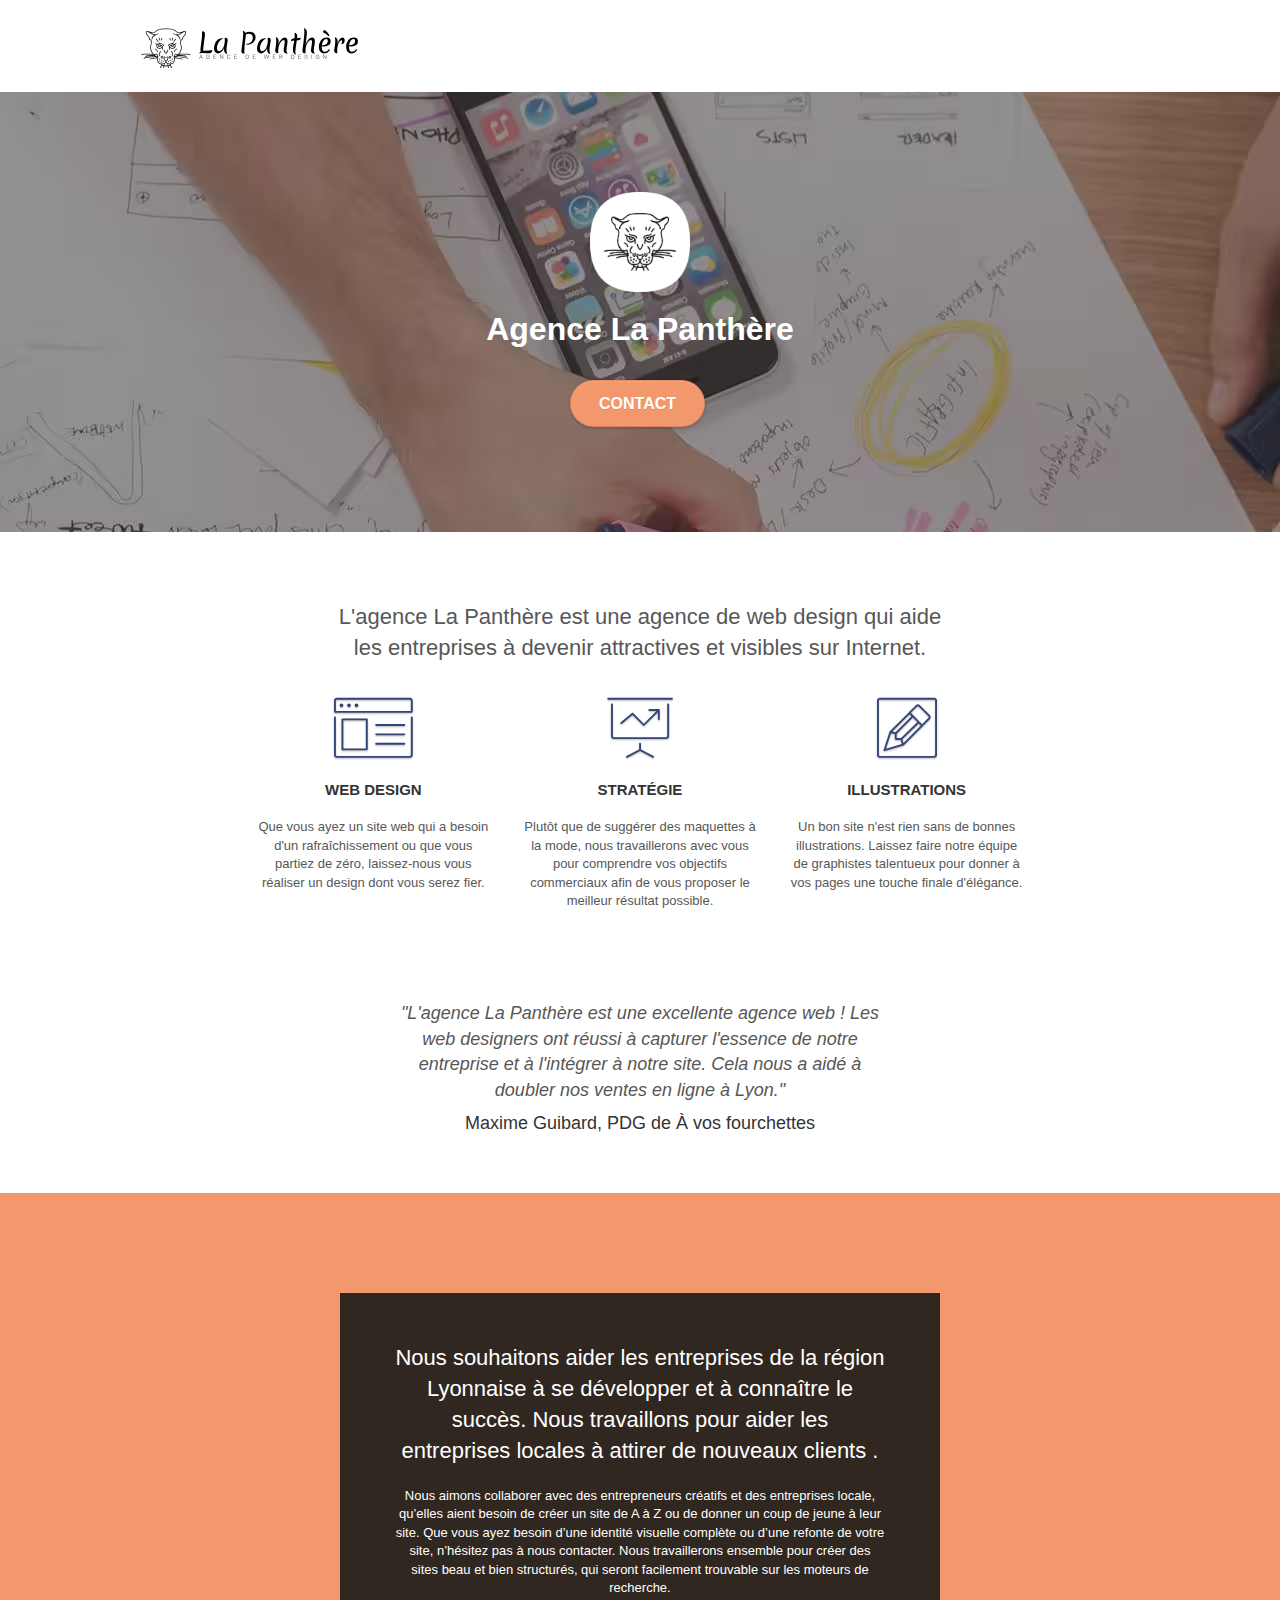
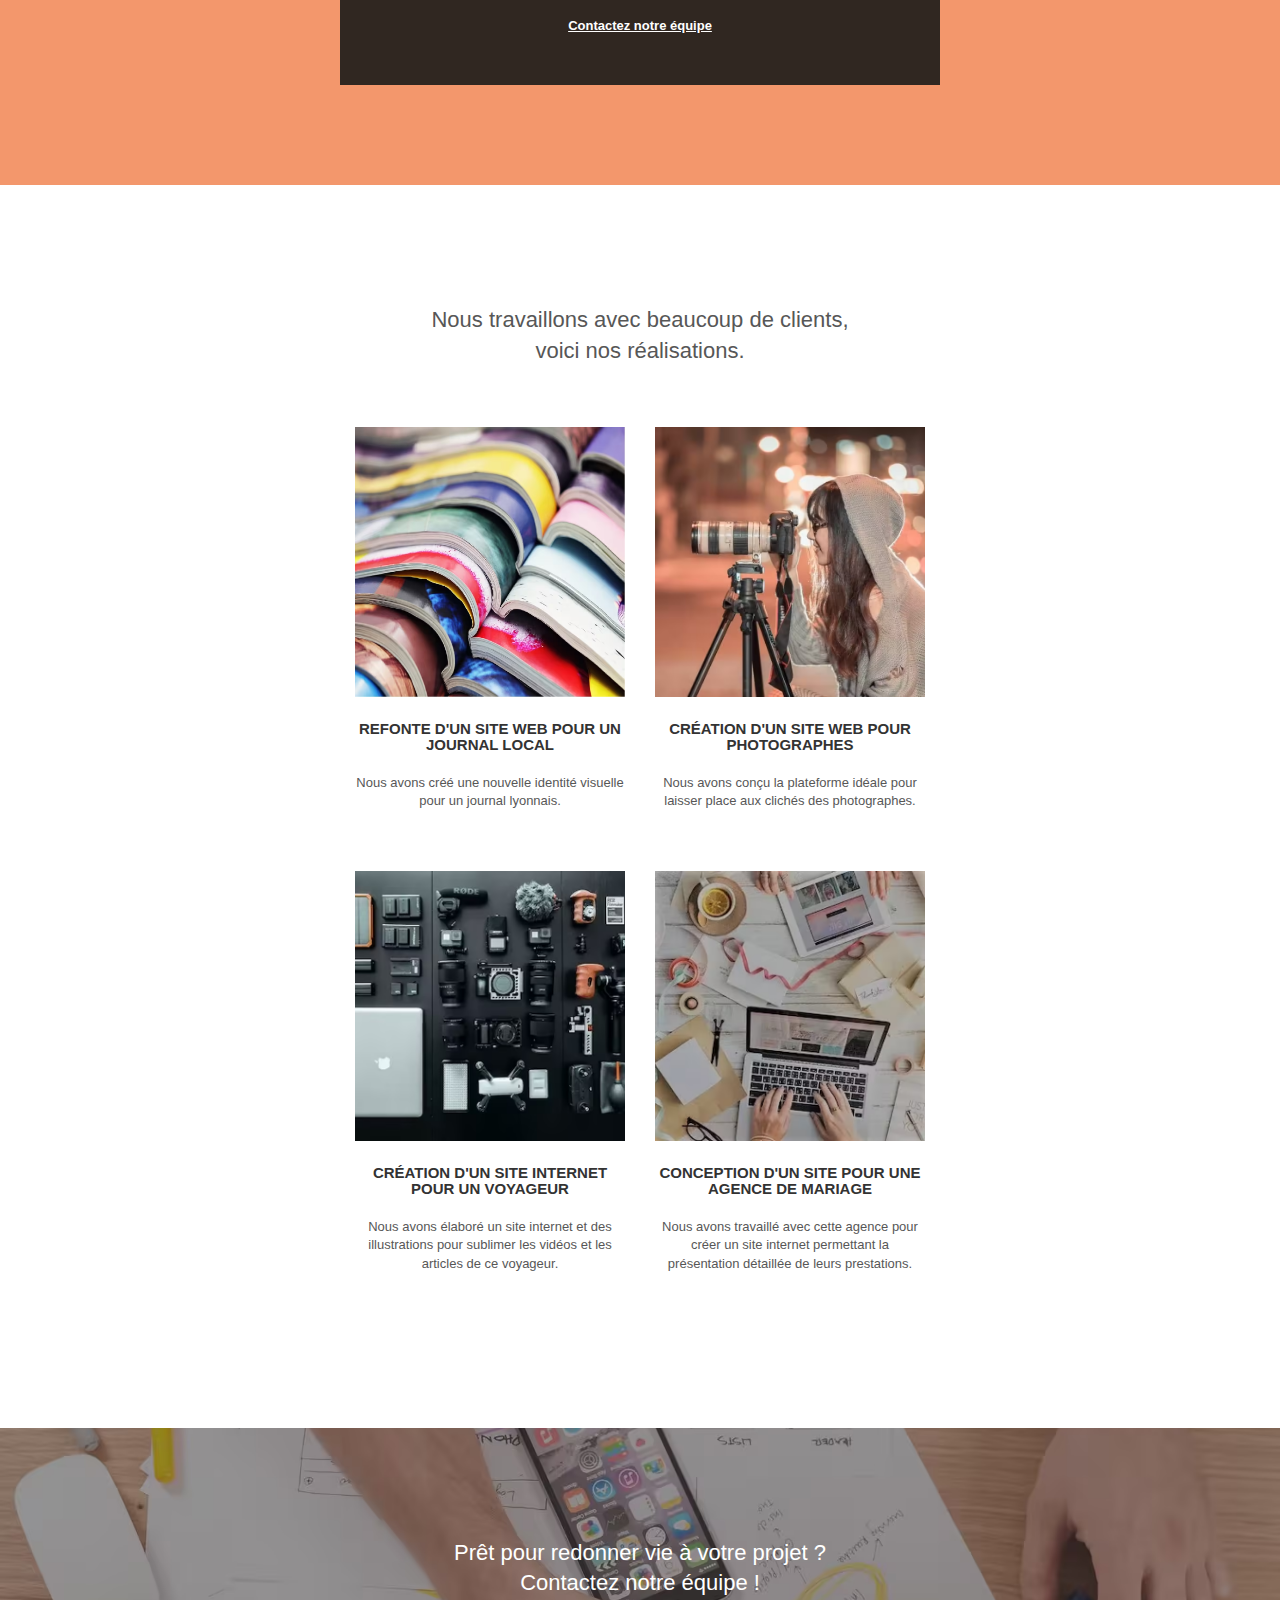
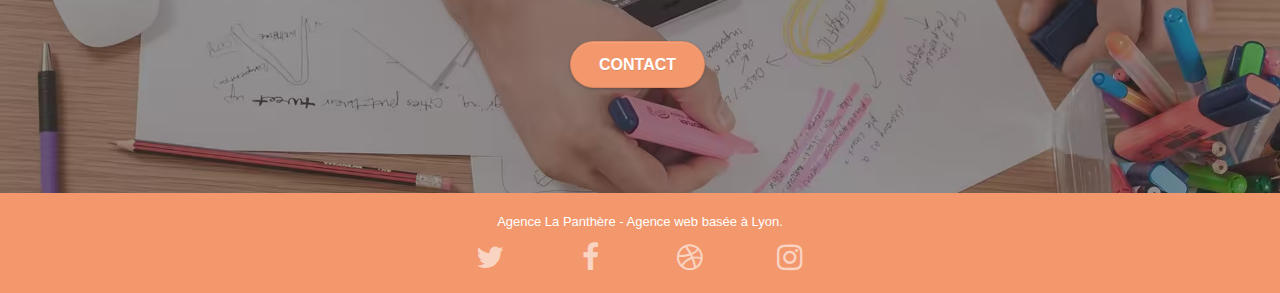
<file: index.html>
<!doctype html>
<html lang="FR">
<head>
    <meta charset="utf-8">
    <meta name="description" content="La Panthere est une agence de web design situé à Lyon. Elle aide les entreprises à devenir attractives et visibles sur internet en proposant des solutions digitales, elle conçoit des maquettes de site web selon la demande du client, élabore des stratégie web">
    <meta name="viewport" content="width=device-width, initial-scale=1.0, viewport-fit=cover">
    <link rel="shortcut icon" type="image/png" href="favicon.jpg">
    
	<link rel="stylesheet" type="text/css" href="./css/bootstrap.css">
	<link rel="stylesheet" type="text/css" href="style.css">
	<link rel="stylesheet" type="text/css" href="./css/font-awesome.css">
	<link rel="stylesheet" type="text/css" href="./css/et-line.css">
	
    
	<script src="./js/jquery-2.1.0.js" defer></script>
	<script src="./js/bootstrap.js" defer></script>
	<script src="./js/blocs.js" defer></script>
	<script src="./js/jquery.touchSwipe.js" defer></script>
	<script src="./js/gmaps.js" defer></script>

    <title>La Panthère</title>

    
<!-- Analytics -->
 
<!-- Analytics END -->
    
</head>
<body>
<!-- Principal conteneur -->
<div class="page-container">
<header>
<!-- bloc-0 -->
<div class="bloc bgc-white l-bloc " id="bloc-0">
	<div class="container bloc-sm">

		<nav class="navbar row">
			<div class="navbar-header">
				<a class="navbar-brand" href="index.html"><img src="img/agence-la-panthere-monochrome.svg" alt="Image d'une feuille sur un bureau" height="40" /></a>
				<button id="nav-toggle" type="button" class="ui-navbar-toggle navbar-toggle" data-toggle="collapse" data-target=".navbar-1">
					<span class="sr-only">Toggle navigation</span><span class="icon-bar"></span><span class="icon-bar"></span><span class="icon-bar"></span>
				</button>
			</div>
		</nav>
	</div>
</div>
</header>
<!-- bloc-0 END -->

<!-- bloc-1-presentation -->
<main>
<div class="bloc bgc-dark-slate-blue bg-banniere d-bloc bg-t-edge bloc-bg-texture b-parallax" id="bloc-1-hero">
	<div class="container bloc-lg">
		<div class="row tight-width-whitespace">
			<div class="col-sm-12">
				<img src="img/logo.avif" class="center-block image-resize-mode" width="100" alt="Logo de l'agence La Panthere" />
				<h1 class="text-center hero-bloc-text ltc-white ">
					Agence La Panthère
				</h1>
				<div class="text-center">
					<a href="page2.html" class="btn btn-lg btn-clean btn-rd cta-hero btn-atomic-tangerine" id="cta-hero">Contact</a>
				</div>
			</div>
		</div>
	</div>
</div>
</main>
<!-- bloc-1-presentation END -->

<!-- bloc-2-services -->
<article>
<section class="bloc bgc-white l-bloc" id="bloc-2-services">
	<div class="container bloc-md">
		<div class="row">
			<div class="col-sm-12 text-center">
				<h2 class="text-center">L'agence La Panthère est une agence de web design qui aide<br> les entreprises à devenir attractives et visibles sur Internet. </h2>
			</div>
		</div>
		<div class="row voffset-lg med-width-whitespace">
			<div class="col-sm-4">
				<div class="text-center">
					<span class="et-icon-browser sm-shadow icon-dark-slate-blue icons icon-lg"></span>
				</div>
				<h3 class="mg-md text-center">
					Web design
				</h3>
				<p class="text-center ">
					Que vous ayez un site web qui a besoin d'un rafraîchissement ou que vous partiez de zéro, laissez-nous vous réaliser un design dont vous serez fier.
				</p>
			</div>
			<div class="col-sm-4">
				<div class="text-center">
					<span class="et-icon-presentation sm-shadow icon-dark-slate-blue icons icon-lg"></span>
				</div>
				<h3 class="mg-md text-center">
					Stratégie
				</h3>
				<p class="text-center ">
					Plutôt que de suggérer des maquettes à la mode, nous travaillerons avec vous pour comprendre vos objectifs commerciaux afin de vous proposer le meilleur résultat possible.<br>
				</p>
			</div>
			<div class="col-sm-4">
				<div class="text-center">
					<span class="et-icon-edit sm-shadow icon-dark-slate-blue icons icon-lg"></span>
				</div>
				<h3 class="mg-md text-center">
					Illustrations
				</h3>
				<p class="text-center ">
					Un bon site n'est rien sans de bonnes illustrations. Laissez faire notre équipe de graphistes talentueux pour donner à vos pages une touche finale d'élégance.
				</p>
			</div>
		</div>
		<div class="row voffset-lg voffset">
			<div class="col-xs-12 col-md-8 col-md-offset-2 text-center">
				<p class="text-center fontP"><i>"L'agence La Panthère est une excellente agence web ! Les<br>web designers ont réussi à capturer l'essence de notre<br> entreprise et à l'intégrer à notre site. Cela nous a aidé à<br>doubler nos ventes en ligne à Lyon."</i></p>
				<h4 class="fontT">Maxime Guibard, PDG de À vos fourchettes</h4>
			</div>
		</div>
	</div>
</section>
<!-- bloc-2-services END -->

<!-- bloc-3-what-i-do -->
<section class="bloc tc-white bgc-atomic-tangerine bg-presentation d-bloc bloc-bg-texture b-parallax" id="bloc-3-what-i-do">
	<div class="container bloc-lg">
		<div class="row tight-width-whitespace black-background">
			<div class="col-sm-12">
				<h2 class="mg-md text-center ltc-white">
					Nous souhaitons aider les entreprises de la région Lyonnaise à se développer et à connaître le succès. Nous travaillons pour aider les entreprises locales à attirer de nouveaux clients .<br>
				</h2>
				<p class="text-center white">
					Nous aimons collaborer avec des entrepreneurs créatifs et des entreprises locale, qu’elles aient besoin de créer un site de A à Z ou de donner un coup de jeune à leur site. Que vous ayez besoin d’une identité visuelle complète ou d’une refonte de votre site, n’hésitez pas à nous contacter. Nous travaillerons ensemble pour créer des sites beau et bien structurés, qui seront facilement trouvable sur les moteurs de recherche. <br><br><a class="ltc-white bold-link" href="page2.html">Contactez notre équipe</a><br>
				</p>
			</div>
		</div>
	</div>
</section>
<!-- bloc-3-what-i-do END -->

<!-- bloc-4-portfolio -->
<section class="bloc bgc-white  bg-repeat l-bloc" id="bloc-4-portfolio">
	<div class="container bloc-lg">
		<div class="row">
			<div class="col-sm-12 text-center">
				<h2>Nous travaillons avec beaucoup de clients,<br>voici nos réalisations.</h2>
			</div>
		</div>
		<div class="row tight-width-whitespace portfolio-row">
			<div class="col-sm-6">
				<a href="#" data-lightbox="img/1.avif" data-gallery-id="gallery-1" data-caption="Refonte d'un site web pour un journal local" data-frame="snapshot-lb"><img src="img/1.avif" alt="Image de la refonte d'un site web pour un journal local" class="img-responsive portfolio-thumb" /></a>
				<h3 class="mg-md text-center">
					Refonte d'un site web pour un journal local
				</h3>
				<p class="text-center">
					Nous avons créé une nouvelle identité visuelle pour un journal lyonnais.
				</p>
			</div>
			<div class="col-sm-6">
				<a href="#" data-lightbox="img/2.avif" data-gallery-id="gallery-1" data-caption="Création d'un site web pour photographes" data-frame="snapshot-lb"><img src="img/2.avif" class="img-responsive portfolio-thumb" alt="Image de la création d'un site web pour photographes" /></a>
				<h3 class="mg-md text-center">
					Création d'un site web pour photographes
				</h3>
				<p class="text-center">
					Nous avons conçu la plateforme idéale pour laisser place aux clichés des photographes.
				</p>
			</div>
		</div>
		<div class="row tight-width-whitespace portfolio-row">
			<div class="col-sm-6">
				<a href="#" data-lightbox="img/3.avif" data-gallery-id="gallery-1" data-caption="Création d'un site internet pour un voyageur" data-frame="snapshot-lb"><img src="img/3.avif" class="img-responsive portfolio-thumb" alt="Image de la création d'un site web pour voyageur"/></a>
				<h3 class="mg-md text-center">
					Création d'un site internet pour un voyageur
				</h3>
				<p class="text-center">
					Nous avons élaboré un site internet et des illustrations pour sublimer les vidéos et les articles de ce voyageur.
				</p>
			</div>
			<div class="col-sm-6">
				<a href="#" data-lightbox="img/4.avif" data-gallery-id="gallery-1" data-caption="Conception d'un site pour une agence de mariage" data-frame="snapshot-lb"><img src="img/4.avif" class="img-responsive portfolio-thumb" alt="Image de la création d'un site web pour agence de mariage" /></a>
				<h3 class="mg-md text-center">
					Conception d'un site pour une agence de mariage
				</h3>
				<p class="text-center">
					Nous avons travaillé avec cette agence pour créer un site internet permettant la présentation détaillée de leurs prestations.
				</p>
			</div>
		</div>
	</div>
</section>
<!-- bloc-4-portfolio END -->

<!-- bloc-5-cta -->
<section class="bloc bgc-dark-slate-blue bg-banniere d-bloc bloc-bg-texture" id="bloc-5-cta">
	<div class="container bloc-lg">
		<div class="row">
			<h2 class="mg-md text-center ltc-white">
				Prêt pour redonner vie à votre projet ?<br>Contactez notre équipe !
			</h2>
			<div class="col-sm-12 text-center">
				<a href="page2.html" class="btn btn-atomic-tangerine btn-clean btn-rd btn-lg cta-hero">Contact</a>
			</div>
		</div>
	</div>
</section>
</article>
<!-- bloc-5-cta END -->

<!-- Footer - bloc-8 -->
<footer class="bloc bgc-atomic-tangerine d-bloc" id="bloc-8">
	<div class="container bloc-sm">
		<div class="row">
			<div class="col-sm-12">
				<p class="text-center white">
					Agence La Panthère - Agence web basée à Lyon.<br>
				</p>
				<div class="row row-no-gutters social">
					<div class="col-sm-3">
						<div class="text-center">
							<a class="social" href="https://twitter.com/?lang=fr"><span class="fa fa-twitter icon-md" title="Twitter" ></span></a>
						</div>
					</div>
					<div class="col-sm-3">
						<div class="text-center">
							<a class="social" href="https://fr-fr.facebook.com/"><span class="fa fa-facebook icon-md" title="Facebook" ></span></a>
						</div>
					</div>
					<div class="col-sm-3">
						<div class="text-center">
							<a class="social" href="https://dribbble.com/"><span class="fa fa-dribbble icon-md" title="Dribbble" ></span></a>
						</div>
					</div>
					<div class="col-sm-3">
						<div class="text-center">
							<a class="social" href="https://www.instagram.com/"><span class="fa fa-instagram icon-md" title="Instagram" ></span></a>
						</div>
					</div>
				</div>
			</div>
		</div>
	</div>
</footer>
<!-- Footer - bloc-8 END -->

</div>
<!-- Principal conteneur END -->
    

</body>
</html>
</file>
<file: style.css>
body {
    margin: 0;
    padding: 0;
    background: #FFF;
    overflow-x: hidden;
    -webkit-font-smoothing: antialiased;
    -moz-osx-font-smoothing: grayscale;
}

a,
button {
    transition: all .3s ease-in-out;
    outline: none!important;
}

a:hover {
    text-decoration: none;
    cursor: pointer;
}

#page-loading-blocs-notifaction {
    position: fixed;
    top: 0;
    bottom: 0;
    width: 100%;
    z-index: 100000;
    background: #FFFFFF url("img/pageload-spinner.gif") no-repeat center center;
}

.bloc {
    width: 100%;
    clear: both;
    background: 50% 50% no-repeat;
    padding: 0 50px;
    -webkit-background-size: cover;
    -moz-background-size: cover;
    -o-background-size: cover;
    background-size: cover;
    position: relative;
}

.bloc .container {
    padding-left: 0;
    padding-right: 0;
}

.bloc-lg {
    padding: 100px 50px;
}

.bloc-md {
    padding: 50px;
}

.bloc-sm {
    padding: 20px 50px;
}

.bg-center,
.bg-l-edge,
.bg-r-edge,
.bg-t-edge,
.bg-b-edge,
.bg-tl-edge,
.bg-bl-edge,
.bg-tr-edge,
.bg-br-edge,
.bg-repeat {
    -webkit-background-size: auto!important;
    -moz-background-size: auto!important;
    -o-background-size: auto!important;
    background-size: auto!important;
}

.bg-repeat {
    background: repeat;
}

.bg-t-edge {
    background: top no-repeat;
}

.bloc-bg-texture::before {
    content: "";
    background-size: 2px 2px;
    position: absolute;
    top: 0;
    bottom: 0;
    left: 0;
    right: 0;
}

.texture-paper::before {
    background: url("img/texture-paper.png");
    background-size: 280px 280px;
}

.b-parallax {
    background-attachment: fixed;
}

.d-bloc {
    color: rgba(255, 255, 255, .7);
}

.d-bloc button:hover {
    color: rgba(255, 255, 255, .9);
}

.d-bloc .icon-round,
.d-bloc .icon-square,
.d-bloc .icon-rounded,
.d-bloc .icon-semi-rounded-a,
.d-bloc .icon-semi-rounded-b {
    border-color: rgba(255, 255, 255, .9);
}

.d-bloc .divider-h span {
    border-color: rgba(255, 255, 255, .2);
}

.d-bloc .a-btn,
.d-bloc .navbar a,
.d-bloc .navbar-brand,
.d-bloc a .icon-sm,
.d-bloc a .icon-md,
.d-bloc a .icon-lg,
.d-bloc a .icon-xl,
.d-bloc h1 a,
.d-bloc h2 a,
.d-bloc h3 a,
.d-bloc h4 a,
.d-bloc h5 a,
.d-bloc h6 a,
.d-bloc p a {
    color: rgba(255, 255, 255, .6);
}

.d-bloc .a-btn:hover,
.d-bloc .navbar a:hover,
.d-bloc .navbar-brand:hover,
.d-bloc a:hover .icon-sm,
.d-bloc a:hover .icon-md,
.d-bloc a:hover .icon-lg,
.d-bloc a:hover .icon-xl,
.d-bloc h1 a:hover,
.d-bloc h2 a:hover,
.d-bloc h3 a:hover,
.d-bloc h4 a:hover,
.d-bloc h5 a:hover,
.d-bloc h6 a:hover,
.d-bloc p a:hover {
    color: rgba(255, 255, 255, 1);
}

.d-bloc .navbar-toggle .icon-bar {
    background: rgba(255, 255, 255, 1);
}

.d-bloc .btn-wire,
.d-bloc .btn-wire:hover {
    color: rgba(255, 255, 255, 1);
    border-color: rgba(255, 255, 255, 1);
}

.d-bloc .panel {
    color: rgba(0, 0, 0, .5);
}

.d-bloc .panel button:hover {
    color: rgba(0, 0, 0, .7);
}

.d-bloc .panel icon {
    border-color: rgba(0, 0, 0, .7);
}

.d-bloc .panel .divider-h span {
    border-color: rgba(0, 0, 0, .1);
}

.d-bloc .panel .a-btn {
    color: rgba(0, 0, 0, .6);
}

.d-bloc .panel .a-btn:hover {
    color: rgba(0, 0, 0, 1);
}

.d-bloc .panel .btn-wire,
.d-bloc .panel .btn-wire:hover {
    color: rgba(0, 0, 0, .7);
    border-color: rgba(0, 0, 0, .3);
}

.d-bloc .panel,
.l-bloc {
    color: rgba(0, 0, 0, .5);
}

.d-bloc .panel button:hover,
.l-bloc button:hover {
    color: rgba(0, 0, 0, .7);
}

.l-bloc .icon-round,
.l-bloc .icon-square,
.l-bloc .icon-rounded,
.l-bloc .icon-semi-rounded-a,
.l-bloc .icon-semi-rounded-b {
    border-color: rgba(0, 0, 0, .7);
}

.d-bloc .panel .divider-h span,
.l-bloc .divider-h span {
    border-color: rgba(0, 0, 0, .1);
}

.d-bloc .panel .a-btn,
.l-bloc .a-btn,
.l-bloc .navbar a,
.l-bloc .navbar-brand,
.l-bloc a .icon-sm,
.l-bloc a .icon-md,
.l-bloc a .icon-lg,
.l-bloc a .icon-xl,
.l-bloc h1 a,
.l-bloc h2 a,
.l-bloc h3 a,
.l-bloc h4 a,
.l-bloc h5 a,
.l-bloc h6 a,
.l-bloc p a {
    color: rgba(0, 0, 0, .6);
}

.d-bloc .panel .a-btn:hover,
.l-bloc .a-btn:hover,
.l-bloc .navbar a:hover,
.l-bloc .navbar-brand:hover,
.l-bloc a:hover .icon-sm,
.l-bloc a:hover .icon-md,
.l-bloc a:hover .icon-lg,
.l-bloc a:hover .icon-xl,
.l-bloc h1 a:hover,
.l-bloc h2 a:hover,
.l-bloc h3 a:hover,
.l-bloc h4 a:hover,
.l-bloc h5 a:hover,
.l-bloc h6 a:hover,
.l-bloc p a:hover {
    color: rgba(0, 0, 0, 1);
}

.l-bloc .navbar-toggle .icon-bar {
    color: rgba(0, 0, 0, .6);
}

.d-bloc .panel .btn-wire,
.d-bloc .panel .btn-wire:hover,
.l-bloc .btn-wire,
.l-bloc .btn-wire:hover {
    color: rgba(0, 0, 0, .7);
    border-color: rgba(0, 0, 0, .3);
}

.voffset {
    margin-top: 30px;
}

.voffset-lg {
    margin-top: 80px;
}

.row-no-gutters {
    margin-right: 0;
    margin-left: 0;
}

.row.row-no-gutters > [class^="col-"],
.row.row-no-gutters > [class*=" col-"] {
    padding-right: 0;
    padding-left: 0;
}

#bloc-1-hero h1 {
    font-size: 32px;
    font-weight: 700;
}

.navbar {
    margin-bottom: 0;
    z-index: 1;
}

.navbar-brand {
    height: auto;
    padding: 3px 15px;
    font-size: 25px;
    font-weight: normal;
    font-weight: 600;
    line-height: 44px;
}

.navbar-brand img {
    max-height: 200px;
    margin: 0 5px 0 0;
    display: inline;
}

.navbar-brand img[src$=svg] {
    min-width: 100px;
}

.nav-center .navbar-brand img {
    margin: 0;
}

.navbar .nav {
    padding-top: 2px;
    margin-right: -16px;
    float: right;
    z-index: 1;
}

.nav > li {
    float: left;
    margin-top: 4px;
    font-size: 16px;
}

.navbar-nav .open .dropdown-menu > li > a {
    text-align: inherit;
}

.nav > li a:hover,
.nav > li a:focus {
    background: transparent;
}

.navbar-toggle {
    margin: 10px 10px 0 0;
    border: 0px;
}

.navbar-toggle:hover {
    background: transparent!important;
}

.navbar-toggle .icon-bar {
    background-color: rgba(0, 0, 0, .5);
    width: 26px;
}

.nav-invert .navbar .nav {
    float: left;
}

.nav-invert .navbar-header,
.nav-invert .navbar-brand {
    float: right;
    position: relative;
    z-index: 2;
}

@media (min-width: 768px) {
    .site-navigation {
        position: absolute;
        top: 50%;
        right: 20px;
        transform: translate(0, -50%);
        -webkit-transform: translateY(-50%);
    }
    .nav > li .dropdown-menu a,
    .nav > li .dropdown-menu a:hover {
        color: #484848;
    }
    .nav-invert .site-navigation {
        left: 0;
        right: 0;
    }
    .nav-center {
        text-align: center;
    }
    .nav-center .navbar-header {
        width: 100%;
    }
    .nav-center .navbar-header,
    .nav-center .navbar-brand,
    .nav-center .nav > li {
        float: none;
        display: inline-block;
    }
    .nav-center .site-navigation {
        position: relative;
        width: 100%;
        right: 0;
        margin-right: 0px;
        margin-top: 20px;
    }
    .nav-center.mini-nav .navbar-toggle {
        float: none;
        margin: 10px auto 0;
    }
}

.nav > li > .dropdown a {
    background: none!important;
    display: block;
    padding: 14px 15px;
}

nav .caret {
    margin: 0 5px;
}

.dropdown-menu .dropdown-menu {
    top: -8px;
    left: 100%;
}

.dropdown-menu .dropmenu-flow-right {
    top: 100%;
    left: 0;
    margin-left: -1px;
    border-top-left-radius: 0;
    border-top-right-radius: 0;
}

.dropdown-menu .dropdown span {
    border: 4px solid black;
    border-top-color: transparent;
    border-right-color: transparent;
    border-bottom-color: transparent;
    margin: 6px -5px 0 0!important;
    float: right;
}

.mg-md {
    margin-top: 10px;
    margin-bottom: 20px;
}

.mg-lg {
    margin-top: 10px;
    margin-bottom: 40px;
}

.btn {
    margin: 0 5px 5px 0;
}

.btn.pull-right {
    margin: 0 0 5px 5px;
}

.btn-d,
.btn-d:hover,
.btn-d:focus {
    color: #FFF;
    background: rgba(0, 0, 0, .3);
}

button {
    outline: none!important;
}

.btn-rd {
    border-radius: 40px;
}

.btn-clean {
    border: 1px solid rgba(0, 0, 0, .08);
    border-bottom-color: rgba(0, 0, 0, .1);
    text-shadow: 0 1px 0 rgba(0, 0, 1, .1);
    box-shadow: 0 1px 3px rgba(0, 0, 1, .25), inset 0 1px 0 0 rgba(255, 255, 255, .15);
}

.icon-md {
    font-size: 30px!important;
}

.icon-lg {
    font-size: 60px!important;
}

.sm-shadow {
    text-shadow: 0 1px 2px rgba(0, 0, 0, .3);
}

.panel-sq,
.panel-sq .panel-heading,
.panel-sq .panel-footer {
    border-radius: 0;
}

.panel-rd {
    border-radius: 30px;
}

.panel-rd .panel-heading {
    border-radius: 29px 29px 0 0;
}

.panel-rd .panel-footer {
    border-radius: 0 0 29px 29px;
}

.form-control {
    border-color: rgba(0, 0, 0, .1);
    box-shadow: none;
}

.scrollToTop {
    width: 40px;
    height: 40px;
    position: fixed;
    bottom: 20px;
    right: 20px;
    opacity: 0;
    z-index: 500;
    transition: all .3s ease-in-out;
}

.scrollToTop span {
    margin-top: 6px;
}

.showScrollTop {
    font-size: 14px;
    opacity: 1;
}

a[data-lightbox] {
    position: relative;
    display: block;
    text-align: center;
}

a[data-lightbox]:hover::before {
    content: "+";
    font-family: "HelveticaNeue-Light", "Helvetica Neue Light", "Helvetica Neue", Helvetica, Arial;
    font-size: 32px;
    width: 50px;
    height: 50px;
    margin-left: -25px;
    border-radius: 50%;
    background: rgba(0, 0, 0, .6);
    color: #FFF;
    font-weight: 100;
    z-index: 1;
    position: absolute;
    top: 50%;
    transform: translateY(-50%);
    -webkit-transform: translateY(-50%);
}

a[data-lightbox]:hover img {
    opacity: 0.6;
    -webkit-animation-fill-mode: none;
    animation-fill-mode: none;
}

#lightbox-modal {
    display: flex;
    align-items: center;
}

#lightbox-modal .modal-dialog {
    width: 90%;
    max-width: 900px;
    margin: 0 auto 0;
}

#lightbox-modal .modal-dialog img {
    max-height: 90vh;
    margin: 0 auto;
}

.lightbox-caption {
    padding: 20px;
    color: #FFF;
    background: rgba(0, 0, 0, .5);
    position: absolute;
    left: 15px;
    right: 15px;
    bottom: 5px;
}

.close-lightbox {
    color: #FFF;
    font-size: 30px;
    position: absolute;
    top: 20px;
    right: 20px;
    z-index: 20;
    background: rgba(0, 0, 0, .5);
    border: none;
    line-height: 30px;
    padding: 0 9px 5px;
    opacity: 0.3;
}

.close-lightbox:hover,
.next-lightbox:hover,
.prev-lightbox:hover {
    opacity: 1.0;
    color: #FFF;
}

.next-lightbox,
.prev-lightbox {
    font-size: 20px;
    color: rgba(255, 255, 255, .9);
    background: rgba(0, 0, 0, .5);
    transition: all .2s ease-in-out;
    position: absolute;
    top: 45%;
    z-index: 1;
    opacity: 0.4;
}

.next-lightbox {
    padding: 6px 8px 1px 13px;
    right: 25px;
}

.prev-lightbox {
    padding: 6px 13px 1px 10px;
    left: 25px;
}

.snapshot-lb .modal-body {
    padding-bottom: 45px;
}

.snapshot-lb .lightbox-caption {
    padding: 0;
    color: rgba(0, 0, 0, .5);
    background: none;
}

h1,
h2,
h3,
h4,
h5,
h6,
p,
label,
.btn,
a {
    font-family: "helvetica";
    font-weight: 400;
    color: #575757!important;
}

.container {
    max-width: 1000px;
}

.hero-bloc-text {
    font-size: 38px;
}

.hero-bloc-text-sub {
    font-size: 36px;
}

.statement-bloc-text {
    line-height: 26px;
    font-style: italic;
    font-size: 20px;
    text-align: center;
    font-weight: lighter;
    max-width: 520px;
    margin: auto auto auto auto;
}

p {
    font-size: 13px;
}

.tight-width-whitespace {
    max-width: 600px;
    margin: auto auto auto auto;
}

.h1 {
    font-size: 20px;
    font-family: "Open Sans";
}

.cta-hero {
    margin-top: 22px;
    color: #FFFFFF!important;
    text-transform: uppercase;
    padding: 12px 28px 12px 28px;
    font-size: 16px;
    font-weight: 700;
}

.social {
    max-width: 400px;
    margin: auto auto auto auto;
}

h2 {
    font-size: 22px;
    line-height: 1.4em;
}

h3 {
    font-size: 15px;
    text-transform: uppercase;
    font-weight: 700;
    color: #333333!important;
}

.med-width-whitespace {
    max-width: 800px;
    margin: auto auto auto auto;
    box-shadow: 0px 0px 0px #000000;
}

h1 {
    color: #333333!important;
}

h4 {
    color: #333333!important;
}

.icons {
    margin-bottom: 14px;
    margin-top: 24px;
}

.white {
    color: #FFFFFF!important;
}

.portfolio-thumb {
    margin-bottom: 24px;
}

.portfolio-row {
    margin-bottom: 44px;
    margin-top: 50px;
}

.avatar {
    box-shadow: 0px 4px 9px rgba(0, 0, 0, 0.3);
}

.black-background {
    background-color: rgb(27 27 25 / 90%);    
    padding: 40px 40px 40px 40px;
}

.bold-link {
    font-weight: 900;
    text-decoration: underline!important;
}

.bgc-white {
    background-color: #FFFFFF;
}

.bgc-dark-slate-blue {
    background-color: #364577;
}

.bgc-atomic-tangerine {
    background-color: #F3976C;
}

.tc-white {
    color: #FFFFFF!important;
}

.btn-atomic-tangerine {
    background: #F3976C;
    color: #FFFFFF!important;
}

.btn-atomic-tangerine:hover {
    background: #c27956!important;
    color: #FFFFFF!important;
}

.ltc-white {
    color: #FFFFFF!important;
}

.ltc-white:hover {
    color: #cccccc!important;
}

.ltc-atomic-tangerine {
    color: #403d39 !important;
}

.ltc-atomic-tangerine:hover {
    color: #bcb8b1!important;
}

.icon-dark-slate-blue {
    color: #364577!important;
    border-color: #364577!important;
}

.bg-lines-h2-bg {
    background-image: url("img/lines-h2-bg.png");
}


.bg-banniere {
    background-image: url("img/agence-la-panthere.avif");
}

.bg-presentation {
    background-image: url("img/image-de-presentation.avif");
}


.fontP{
    font-size: 18px;
}

.fontContact{
    font-size: 16px;
}

.space{
    display: block;
    margin-top: 5px;
    margin-bottom: 10px;
    color: #737373;
}

.form-group{
    margin-bottom: 15px;
}
.colorwhite{
    color: white;
}

.fontT{
    font-size: 18px;
    font-weight: 300;
}

.fontSathonay{
    font-size: 15px;
    margin-bottom: -15px;
}

.form-control{
    display: block;
    width: 50%;
    height: 34px;
    padding: 6px 12px;
    font-size: 14px;
    line-height: 1.42857143;
    color: #555;
    background-color: #fff;
    border: 1px solid #ccc;
    border-radius: 4px;
    margin-top: 8px;
}
@media (max-width: 1024px) {
    .bloc {
        padding-left: 20px;
        padding-right: 20px;
    }
    .bloc.full-width-bloc,
    .bloc-tile-2.full-width-bloc .container,
    .bloc-tile-3.full-width-bloc .container,
    .bloc-tile-4.full-width-bloc .container {
        padding-left: 0;
        padding-right: 0;
    }
}

@media (max-width: 992px) and (min-width: 768px) {
    .navbar .nav {
        max-width: 80%
    }
    .nav-center.navbar .nav {
        max-width: 100%
    }
}

@media only screen and (min-width: 768px) and (max-width: 1024px) and (orientation: landscape) {
    .b-parallax {
        background-attachment: scroll;
    }
}

@media only screen and (min-width: 1024px) and (max-width: 1366px) and (-webkit-min-device-pixel-ratio: 1.5) {
    .b-parallax {
        background-attachment: scroll;
    }
}

@media (max-width: 991px) {
    .container {
        width: 100%;
    }
    .b-parallax {
        background-attachment: scroll;
    }
    .page-container,
    #hero-bloc {
        overflow-x: hidden;
        position: relative;
    }

    .bloc-group,
    .bloc-group .bloc {
        display: block;
        width: 100%;
    }

}

@media (max-width: 767px) {
    .page-container {
        overflow-x: hidden;
        position: relative;
    }
    h1,
    h2,
    h3,
    h4,
    h5,
    h6,
    p,
    #disqus_thread {
        padding-left: 10px!important;
        padding-right: 10px!important;
    }
    .b-parallax {
        background-attachment: scroll;
    }
    .navbar .nav {
        padding-top: 0;
        border-top: 1px solid rgba(0, 0, 0, .2);
        float: none!important;
    }
    .navbar.row {
        margin-left: 0;
        margin-right: 0;
    }
    .site-navigation {
        position: inherit;
        transform: none;
        -webkit-transform: none;
        -ms-transform: none;
    }
    .nav > li {
        margin-top: 0;
        border-bottom: 1px solid rgba(0, 0, 0, .1);
        background: rgba(0, 0, 0, .05);
        text-align: left;
        padding-left: 15px;
        width: 100%;
    }
    .nav > li:hover {
        background: rgba(0, 0, 0, .08);
    }
    .dropdown .dropdown a .caret {
        float: none;
        margin: 5px 0 0 10px!important;
        border: 4px solid black;
        border-bottom-color: transparent;
        border-right-color: transparent;
        border-left-color: transparent;
    }
    #hero-bloc .navbar .nav {
        background: rgba(0, 0, 0, .8);
    }
    #hero-bloc .navbar .nav a {
        color: rgba(255, 255, 255, .6);
    }
    .hero {
        padding: 50px 0;
    }
    .hero-nav {
        left: -1px;
        right: -1px;
    }
    .navbar-collapse {
        padding: 0;
        overflow-x: hidden;
        -webkit-box-shadow: none;
        box-shadow: none;
    }
    .navbar-brand img {
        max-height: 40px;
        width: auto;
    }
    .nav-invert .navbar-header {
        float: none;
        width: 100%;
    }
    .nav-invert .navbar-toggle {
        float: left;
        margin-left: 10px;
    }
    .bloc {
        padding-left: 0;
        padding-right: 0;
    }
    .bloc-xxl,
    .bloc-xl,
    .bloc-lg {
        padding: 40px 0;
    }
    .bloc-sm,
    .bloc-md {
        padding-left: 0;
        padding-right: 0;
    }
    .bloc-tile-2 .container,
    .bloc-tile-3 .container,
    .bloc-tile-4 .container,
    .bloc-fill-screen .fill-bloc-top-edge,
    .bloc-fill-screen .fill-bloc-bottom-edge {
        padding-left: 0;
        padding-right: 0;
    }
    .a-block {
        padding: 0 10px;
    }
    .btn-dwn {
        display: none;
    }
    .voffset {
        margin-top: 5px;
    }
    .voffset-md {
        margin-top: 20px;
    }
    .voffset-lg {
        margin-top: 30px;
    }
    form {
        padding: 5px;
    }
    .close-lightbox {
        display: inline-block;
    }
    .blocsapp-device-iphone5 {
        background-size: 216px 425px;
        padding-top: 60px;
        width: 216px;
        height: 425px;
    }
    .blocsapp-device-iphone5 img {
        width: 180px;
        height: 320px;
    }
}

@media (max-width: 400px) {
    .bloc {
        padding-left: 0;
        padding-right: 0;
    }
}
@media (max-width: 767px) {
    .bloc-mob-center-text {
        text-align: center;
    }
}
</file>
<file: css/et-line.css>
@font-face {
    font-family: et-line;
    src: url(../fonts/et-line.eot);
    src: url(../fonts/et-line.eot?#iefix) format('embedded-opentype'), url(../fonts/et-line.woff) format('woff'), url(../fonts/et-line.ttf) format('truetype'), url(../fonts/et-line.svg#et-line) format('svg');
    font-weight: 400;
    font-style: normal
}

.et-icon-adjustments,
.et-icon-alarmclock,
.et-icon-anchor,
.et-icon-aperture,
.et-icon-attachment,
.et-icon-bargraph,
.et-icon-basket,
.et-icon-beaker,
.et-icon-bike,
.et-icon-book-open,
.et-icon-briefcase,
.et-icon-browser,
.et-icon-calendar,
.et-icon-camera,
.et-icon-caution,
.et-icon-chat,
.et-icon-circle-compass,
.et-icon-clipboard,
.et-icon-clock,
.et-icon-cloud,
.et-icon-compass,
.et-icon-desktop,
.et-icon-dial,
.et-icon-document,
.et-icon-documents,
.et-icon-download,
.et-icon-dribbble,
.et-icon-edit,
.et-icon-envelope,
.et-icon-expand,
.et-icon-facebook,
.et-icon-flag,
.et-icon-focus,
.et-icon-gears,
.et-icon-genius,
.et-icon-gift,
.et-icon-global,
.et-icon-globe,
.et-icon-googleplus,
.et-icon-grid,
.et-icon-happy,
.et-icon-hazardous,
.et-icon-heart,
.et-icon-hotairballoon,
.et-icon-hourglass,
.et-icon-key,
.et-icon-laptop,
.et-icon-layers,
.et-icon-lifesaver,
.et-icon-lightbulb,
.et-icon-linegraph,
.et-icon-linkedin,
.et-icon-lock,
.et-icon-magnifying-glass,
.et-icon-map,
.et-icon-map-pin,
.et-icon-megaphone,
.et-icon-mic,
.et-icon-mobile,
.et-icon-newspaper,
.et-icon-notebook,
.et-icon-paintbrush,
.et-icon-paperclip,
.et-icon-pencil,
.et-icon-phone,
.et-icon-picture,
.et-icon-pictures,
.et-icon-piechart,
.et-icon-presentation,
.et-icon-pricetags,
.et-icon-printer,
.et-icon-profile-female,
.et-icon-profile-male,
.et-icon-puzzle,
.et-icon-quote,
.et-icon-recycle,
.et-icon-refresh,
.et-icon-ribbon,
.et-icon-rss,
.et-icon-sad,
.et-icon-scissors,
.et-icon-scope,
.et-icon-search,
.et-icon-shield,
.et-icon-speedometer,
.et-icon-strategy,
.et-icon-streetsign,
.et-icon-tablet,
.et-icon-target,
.et-icon-telescope,
.et-icon-toolbox,
.et-icon-tools,
.et-icon-tools-2,
.et-icon-trophy,
.et-icon-tumblr,
.et-icon-twitter,
.et-icon-upload,
.et-icon-video,
.et-icon-wallet,
.et-icon-wine {
    font-family: et-line;
    speak: none;
    font-style: normal;
    font-weight: 400;
    font-variant: normal;
    text-transform: none;
    line-height: 1;
    -webkit-font-smoothing: antialiased;
    -moz-osx-font-smoothing: grayscale;
    display: inline-block
}

.et-icon-mobile:before {
    content: "\e000"
}

.et-icon-laptop:before {
    content: "\e001"
}

.et-icon-desktop:before {
    content: "\e002"
}

.et-icon-tablet:before {
    content: "\e003"
}

.et-icon-phone:before {
    content: "\e004"
}

.et-icon-document:before {
    content: "\e005"
}

.et-icon-documents:before {
    content: "\e006"
}

.et-icon-search:before {
    content: "\e007"
}

.et-icon-clipboard:before {
    content: "\e008"
}

.et-icon-newspaper:before {
    content: "\e009"
}

.et-icon-notebook:before {
    content: "\e00a"
}

.et-icon-book-open:before {
    content: "\e00b"
}

.et-icon-browser:before {
    content: "\e00c"
}

.et-icon-calendar:before {
    content: "\e00d"
}

.et-icon-presentation:before {
    content: "\e00e"
}

.et-icon-picture:before {
    content: "\e00f"
}

.et-icon-pictures:before {
    content: "\e010"
}

.et-icon-video:before {
    content: "\e011"
}

.et-icon-camera:before {
    content: "\e012"
}

.et-icon-printer:before {
    content: "\e013"
}

.et-icon-toolbox:before {
    content: "\e014"
}

.et-icon-briefcase:before {
    content: "\e015"
}

.et-icon-wallet:before {
    content: "\e016"
}

.et-icon-gift:before {
    content: "\e017"
}

.et-icon-bargraph:before {
    content: "\e018"
}

.et-icon-grid:before {
    content: "\e019"
}

.et-icon-expand:before {
    content: "\e01a"
}

.et-icon-focus:before {
    content: "\e01b"
}

.et-icon-edit:before {
    content: "\e01c"
}

.et-icon-adjustments:before {
    content: "\e01d"
}

.et-icon-ribbon:before {
    content: "\e01e"
}

.et-icon-hourglass:before {
    content: "\e01f"
}

.et-icon-lock:before {
    content: "\e020"
}

.et-icon-megaphone:before {
    content: "\e021"
}

.et-icon-shield:before {
    content: "\e022"
}

.et-icon-trophy:before {
    content: "\e023"
}

.et-icon-flag:before {
    content: "\e024"
}

.et-icon-map:before {
    content: "\e025"
}

.et-icon-puzzle:before {
    content: "\e026"
}

.et-icon-basket:before {
    content: "\e027"
}

.et-icon-envelope:before {
    content: "\e028"
}

.et-icon-streetsign:before {
    content: "\e029"
}

.et-icon-telescope:before {
    content: "\e02a"
}

.et-icon-gears:before {
    content: "\e02b"
}

.et-icon-key:before {
    content: "\e02c"
}

.et-icon-paperclip:before {
    content: "\e02d"
}

.et-icon-attachment:before {
    content: "\e02e"
}

.et-icon-pricetags:before {
    content: "\e02f"
}

.et-icon-lightbulb:before {
    content: "\e030"
}

.et-icon-layers:before {
    content: "\e031"
}

.et-icon-pencil:before {
    content: "\e032"
}

.et-icon-tools:before {
    content: "\e033"
}

.et-icon-tools-2:before {
    content: "\e034"
}

.et-icon-scissors:before {
    content: "\e035"
}

.et-icon-paintbrush:before {
    content: "\e036"
}

.et-icon-magnifying-glass:before {
    content: "\e037"
}

.et-icon-circle-compass:before {
    content: "\e038"
}

.et-icon-linegraph:before {
    content: "\e039"
}

.et-icon-mic:before {
    content: "\e03a"
}

.et-icon-strategy:before {
    content: "\e03b"
}

.et-icon-beaker:before {
    content: "\e03c"
}

.et-icon-caution:before {
    content: "\e03d"
}

.et-icon-recycle:before {
    content: "\e03e"
}

.et-icon-anchor:before {
    content: "\e03f"
}

.et-icon-profile-male:before {
    content: "\e040"
}

.et-icon-profile-female:before {
    content: "\e041"
}

.et-icon-bike:before {
    content: "\e042"
}

.et-icon-wine:before {
    content: "\e043"
}

.et-icon-hotairballoon:before {
    content: "\e044"
}

.et-icon-globe:before {
    content: "\e045"
}

.et-icon-genius:before {
    content: "\e046"
}

.et-icon-map-pin:before {
    content: "\e047"
}

.et-icon-dial:before {
    content: "\e048"
}

.et-icon-chat:before {
    content: "\e049"
}

.et-icon-heart:before {
    content: "\e04a"
}

.et-icon-cloud:before {
    content: "\e04b"
}

.et-icon-upload:before {
    content: "\e04c"
}

.et-icon-download:before {
    content: "\e04d"
}

.et-icon-target:before {
    content: "\e04e"
}

.et-icon-hazardous:before {
    content: "\e04f"
}

.et-icon-piechart:before {
    content: "\e050"
}

.et-icon-speedometer:before {
    content: "\e051"
}

.et-icon-global:before {
    content: "\e052"
}

.et-icon-compass:before {
    content: "\e053"
}

.et-icon-lifesaver:before {
    content: "\e054"
}

.et-icon-clock:before {
    content: "\e055"
}

.et-icon-aperture:before {
    content: "\e056"
}

.et-icon-quote:before {
    content: "\e057"
}

.et-icon-scope:before {
    content: "\e058"
}

.et-icon-alarmclock:before {
    content: "\e059"
}

.et-icon-refresh:before {
    content: "\e05a"
}

.et-icon-happy:before {
    content: "\e05b"
}

.et-icon-sad:before {
    content: "\e05c"
}

.et-icon-facebook:before {
    content: "\e05d"
}

.et-icon-twitter:before {
    content: "\e05e"
}

.et-icon-googleplus:before {
    content: "\e05f"
}

.et-icon-rss:before {
    content: "\e060"
}

.et-icon-tumblr:before {
    content: "\e061"
}

.et-icon-linkedin:before {
    content: "\e062"
}

.et-icon-dribbble:before {
    content: "\e063"
}
</file>
